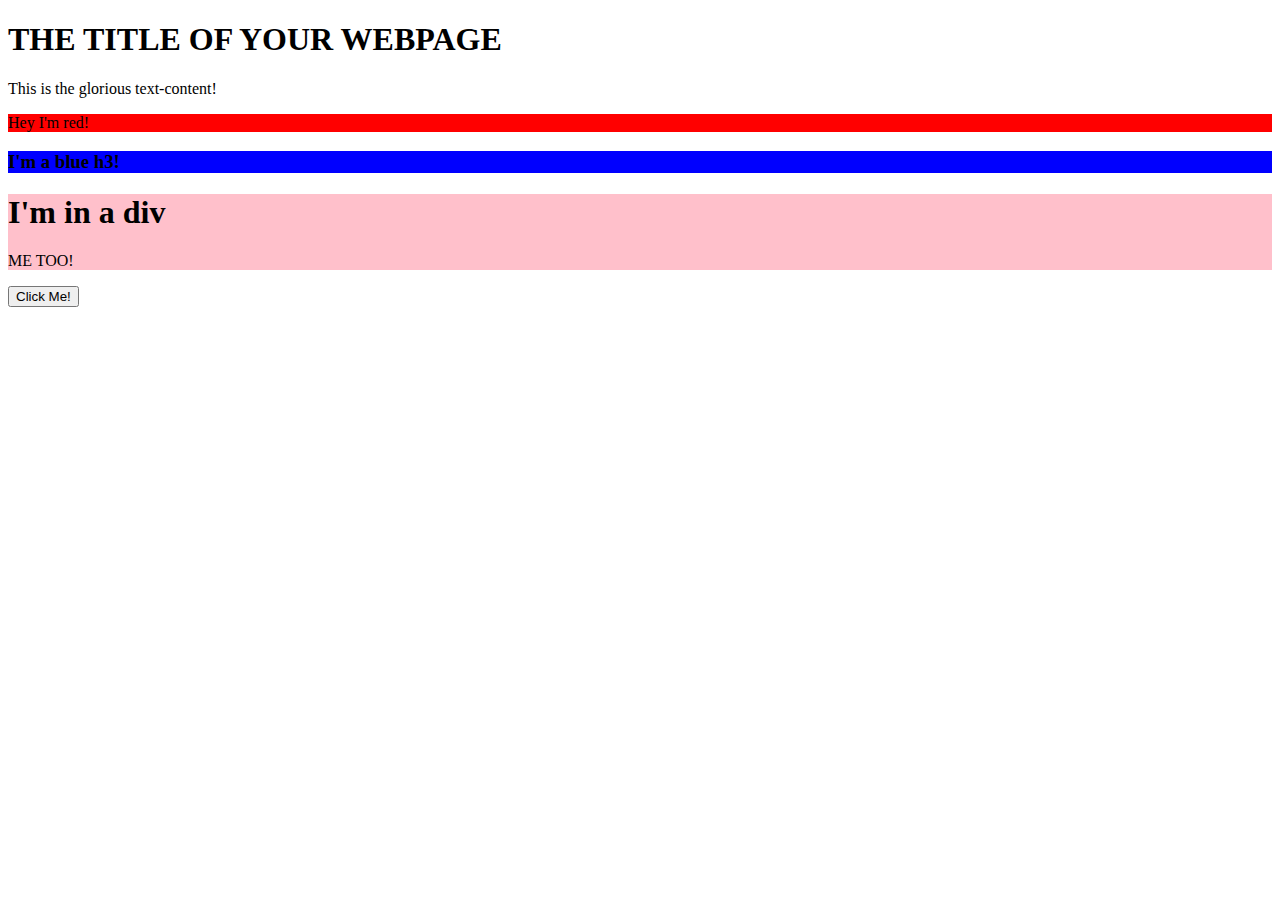
<file: domManipulation/index.html>
<!DOCTYPE html>
<html lang="en">
<head>
  <meta charset="UTF-8">
  <meta name="viewport" content="width=device-width, initial-scale=1.0">
  <title>Document</title>
  <script src="myScript.js" defer></script>
</head>

<body>
  <h1>THE TITLE OF YOUR WEBPAGE</h1>
  <div id="container">
    <div class="content">This is the glorious text-content!</div>
  </div> 
  <button id="btn">Click Me!</button>
</body>
</html>
</file>
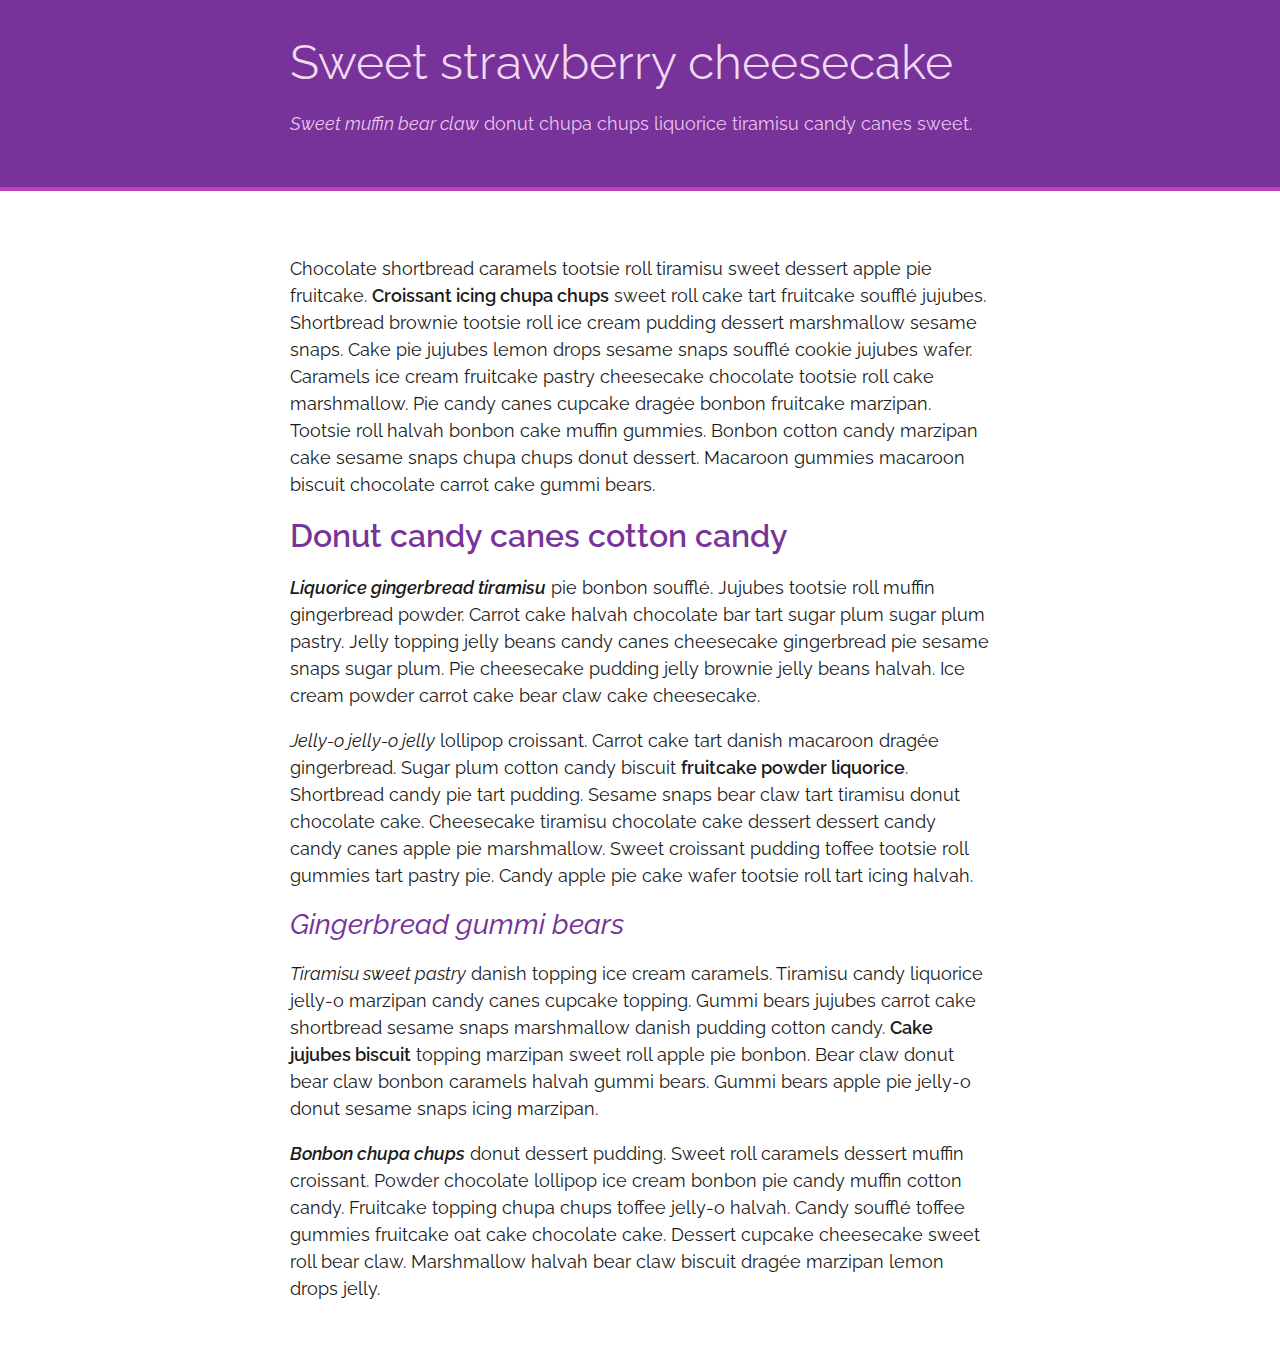
<file: Font-family-demo/index.html>
<!doctype html>
<html>
  <head>
    <meta charset="utf-8" />
    <meta name="viewport" content="width=device-width, initial-scale=1" />
    <title>A Demo Font Family Page</title>
    <link href="styles.css" rel="stylesheet" />
  </head>
  <body>
    <main>
      <header>
        <div class="content-width">
          <h1>Sweet strawberry cheesecake</h1>
          <p><em>Sweet muffin bear claw</em> donut chupa chups liquorice tiramisu candy canes sweet.</p>
        </div>
      </header>

      <div class="content-width">
        <p>Chocolate shortbread caramels tootsie roll tiramisu sweet dessert apple pie fruitcake. <strong>Croissant icing chupa chups</strong> sweet roll cake tart fruitcake soufflé jujubes. Shortbread brownie tootsie roll ice cream pudding dessert marshmallow sesame snaps. Cake pie jujubes lemon drops sesame snaps soufflé cookie jujubes wafer. Caramels ice cream fruitcake pastry cheesecake chocolate tootsie roll cake marshmallow. Pie candy canes cupcake dragée bonbon fruitcake marzipan. Tootsie roll halvah bonbon cake muffin gummies. Bonbon cotton candy marzipan cake sesame snaps chupa chups donut dessert. Macaroon gummies macaroon biscuit chocolate carrot cake gummi bears.</p>
  
        <h2>Donut candy canes cotton candy</h2>
  
        <p><strong><em>Liquorice gingerbread tiramisu</em></strong> pie bonbon soufflé. Jujubes tootsie roll muffin gingerbread powder. Carrot cake halvah chocolate bar tart sugar plum sugar plum pastry. Jelly topping jelly beans candy canes cheesecake gingerbread pie sesame snaps sugar plum. Pie cheesecake pudding jelly brownie jelly beans halvah. Ice cream powder carrot cake bear claw cake cheesecake.</p>
  
        <p><em>Jelly-o jelly-o jelly</em> lollipop croissant. Carrot cake tart danish macaroon dragée gingerbread. Sugar plum cotton candy biscuit <strong>fruitcake powder liquorice</strong>. Shortbread candy pie tart pudding. Sesame snaps bear claw tart tiramisu donut chocolate cake. Cheesecake tiramisu chocolate cake dessert dessert candy candy canes apple pie marshmallow. Sweet croissant pudding toffee tootsie roll gummies tart pastry pie. Candy apple pie cake wafer tootsie roll tart icing halvah.</p>
  
        <h3>Gingerbread gummi bears</h3>
  
        <p><em>Tiramisu sweet pastry</em> danish topping ice cream caramels. Tiramisu candy liquorice jelly-o marzipan candy canes cupcake topping. Gummi bears jujubes carrot cake shortbread sesame snaps marshmallow danish pudding cotton candy. <strong>Cake jujubes biscuit</strong> topping marzipan sweet roll apple pie bonbon. Bear claw donut bear claw bonbon caramels halvah gummi bears. Gummi bears apple pie jelly-o donut sesame snaps icing marzipan.</p>
  
        <p><strong><em>Bonbon chupa chups</em></strong> donut dessert pudding. Sweet roll caramels dessert muffin croissant. Powder chocolate lollipop ice cream bonbon pie candy muffin cotton candy. Fruitcake topping chupa chups toffee jelly-o halvah. Candy soufflé toffee gummies fruitcake oat cake chocolate cake. Dessert cupcake cheesecake sweet roll bear claw. Marshmallow halvah bear claw biscuit dragée marzipan lemon drops jelly.</p>
      </div>
    </main>
  </body>
</html>
</file>
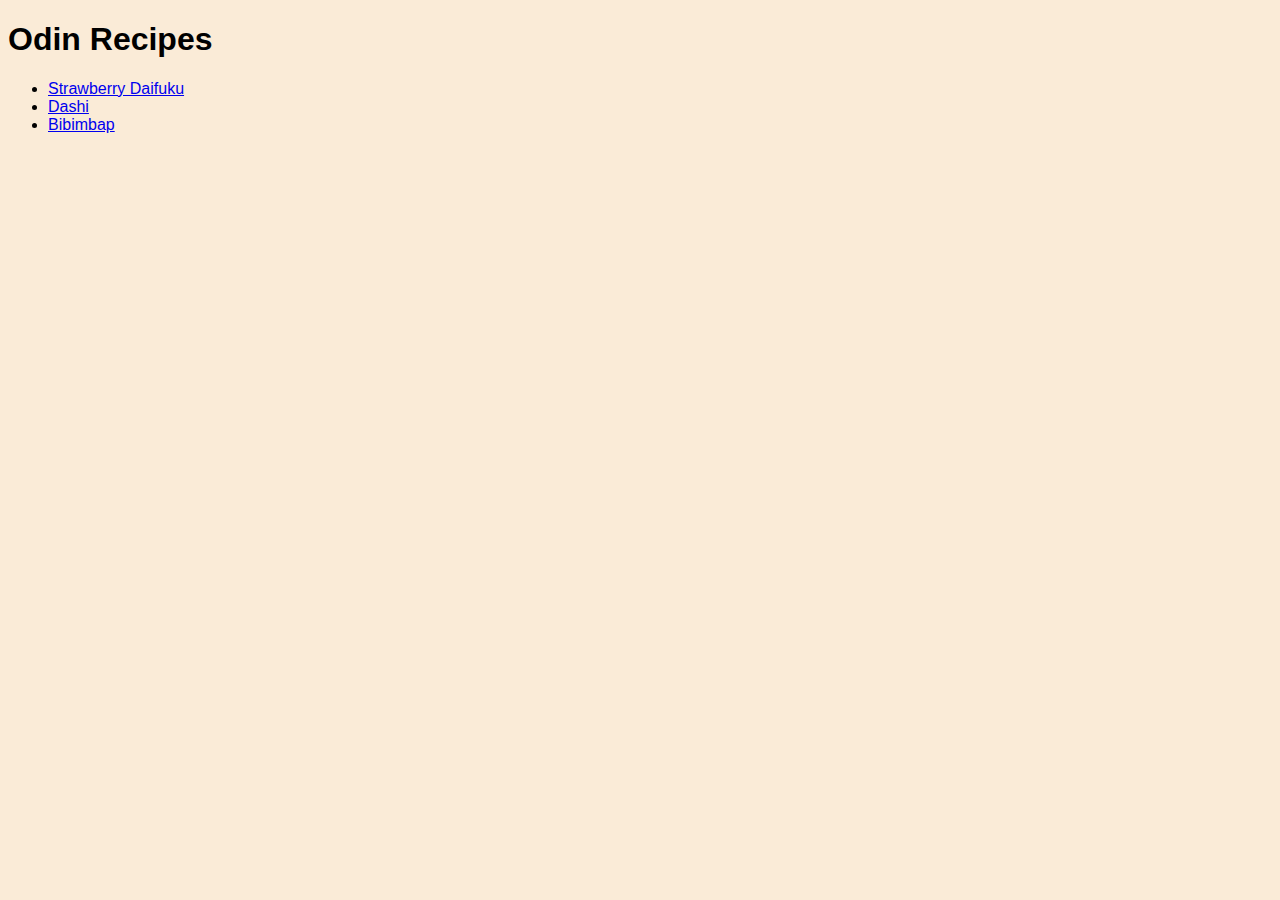
<file: odin-recipes/index.html>
<!DOCTYPE html>
<html lang="en">
<head>
  <meta charset="UTF-8">
  <meta name="viewport" content="width=device-width, initial-scale=1.0">
  <title>Cool Asian Recipes</title>
  <link rel="stylesheet" href="styles.css">
</head>
<body>
  <h1>Odin Recipes</h1>
  <ul>
    <li><a href="recipes/daifuku.html" target="_blank" rel="noopener noreferrer">Strawberry Daifuku</a></li>
    <li><a href="recipes/dashi.html" target="_blank" rel="noopener noreferrer">Dashi</a></li>
    <li><a href="recipes/bibimbap.html" target="_blank" rel="noopener norefeerrer">Bibimbap</a></li>
  </ul>

</body>
</html>
</file>
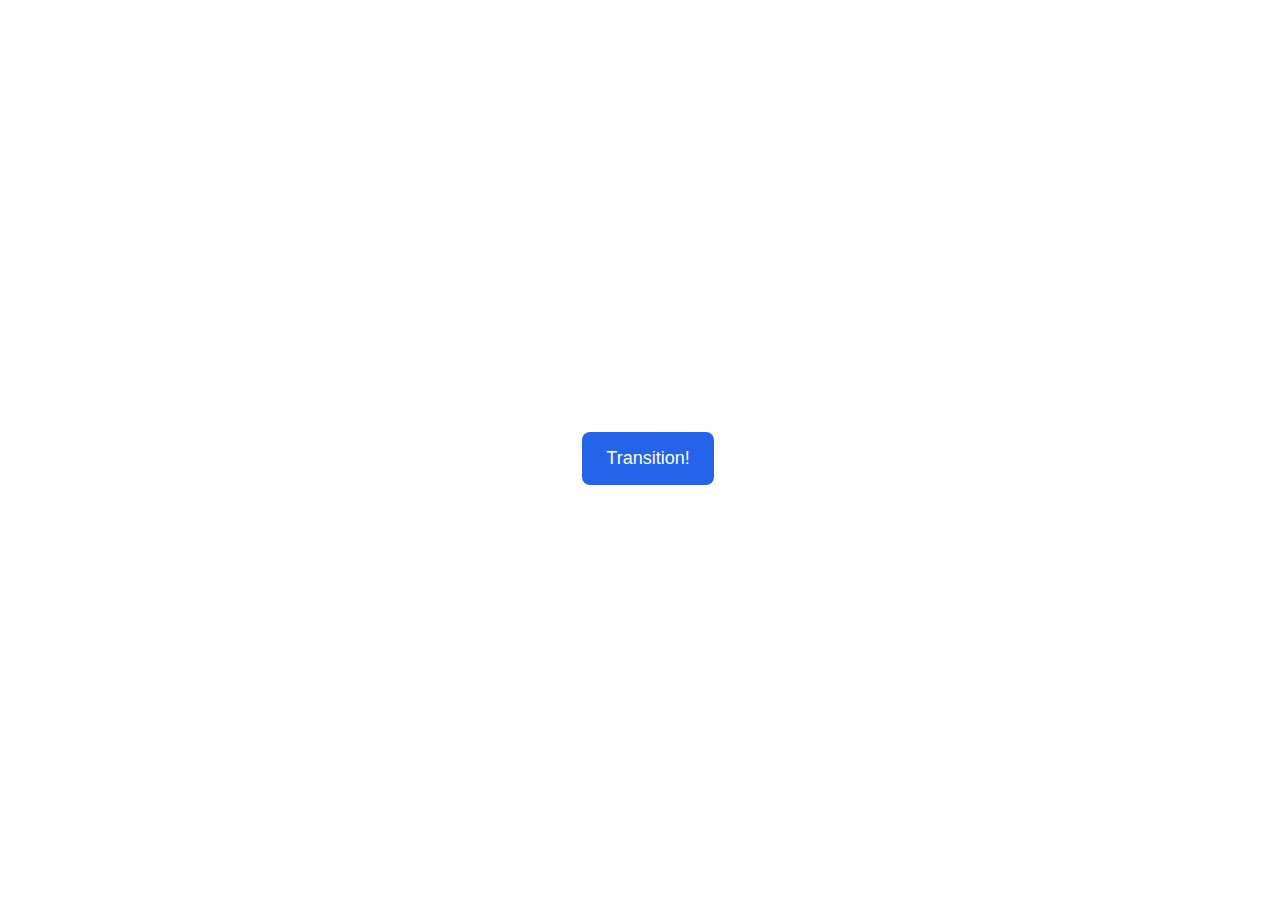
<file: css-exercises/animation/01-button-hover/index.html>
<!DOCTYPE html>
<html lang="en">
  <head>
    <meta charset="UTF-8" />
    <meta http-equiv="X-UA-Compatible" content="IE=edge" />
    <meta name="viewport" content="width=device-width, initial-scale=1.0" />
    <title>Button Hover</title>
    <link rel="stylesheet" href="style.css" />
  </head>
  <body>
    <div id="transition-container">
      <button>Transition!</button>
    </div>
  </body>
</html>
</file>
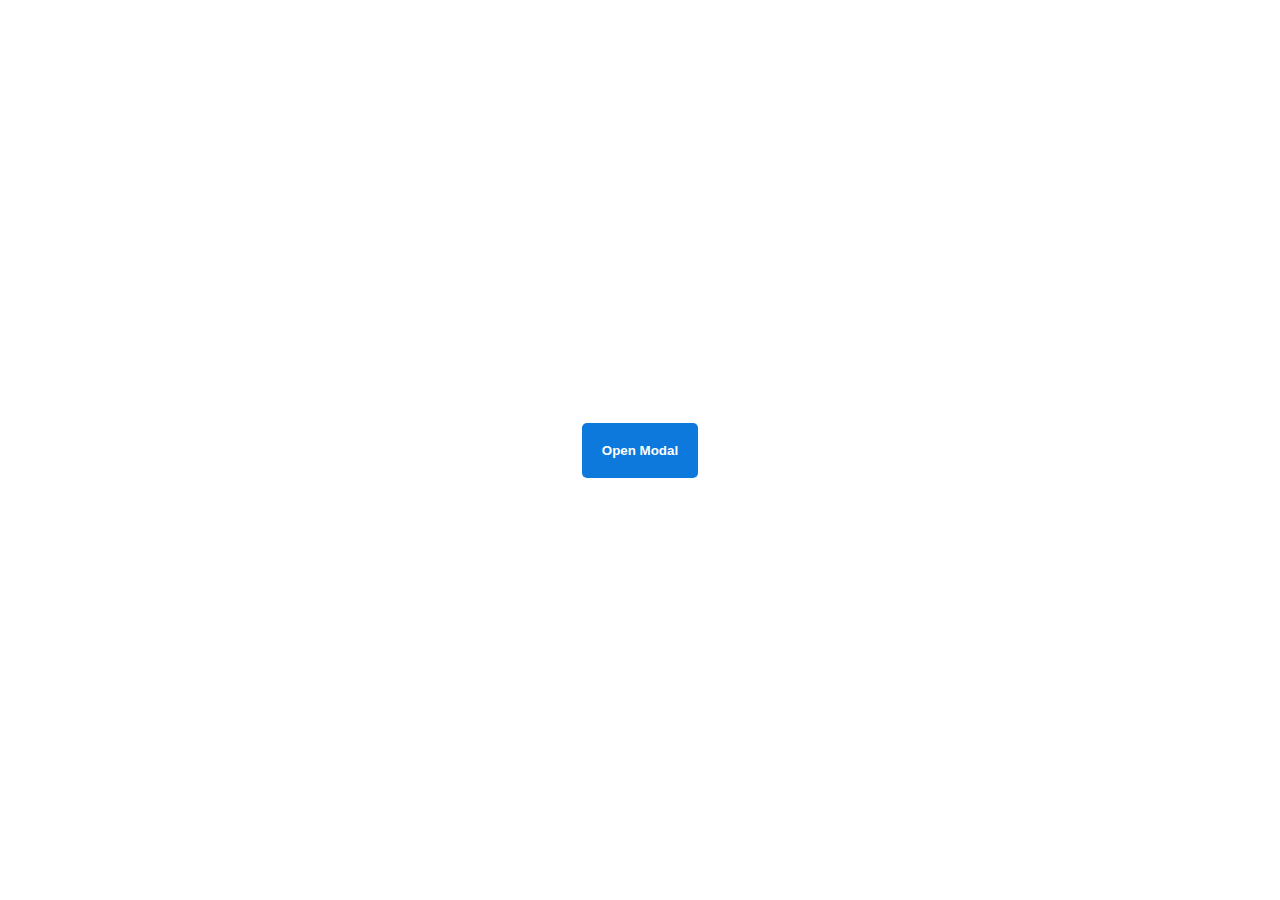
<file: css-exercises/animation/02-pop-up/index.html>
<!DOCTYPE html>
<html lang="en">
  <head>
    <meta charset="UTF-8" />
    <meta http-equiv="X-UA-Compatible" content="IE=edge" />
    <meta name="viewport" content="width=device-width, initial-scale=1.0" />
    <title>Popup</title>
    <link rel="stylesheet" href="style.css" />
  </head>
  <body>
    <div class="backdrop"></div>
    <div class="popup-modal">
      <h1>Look at me!</h1>
      <p>I'm a pop up dialog!</p>
      <button id="close-modal">Close Modal</button>
    </div>
    <div class="button-container">
      <button id="trigger-modal">Open Modal</button>
    </div>
    <script src="script.js"></script>
  </body>
</html>
</file>
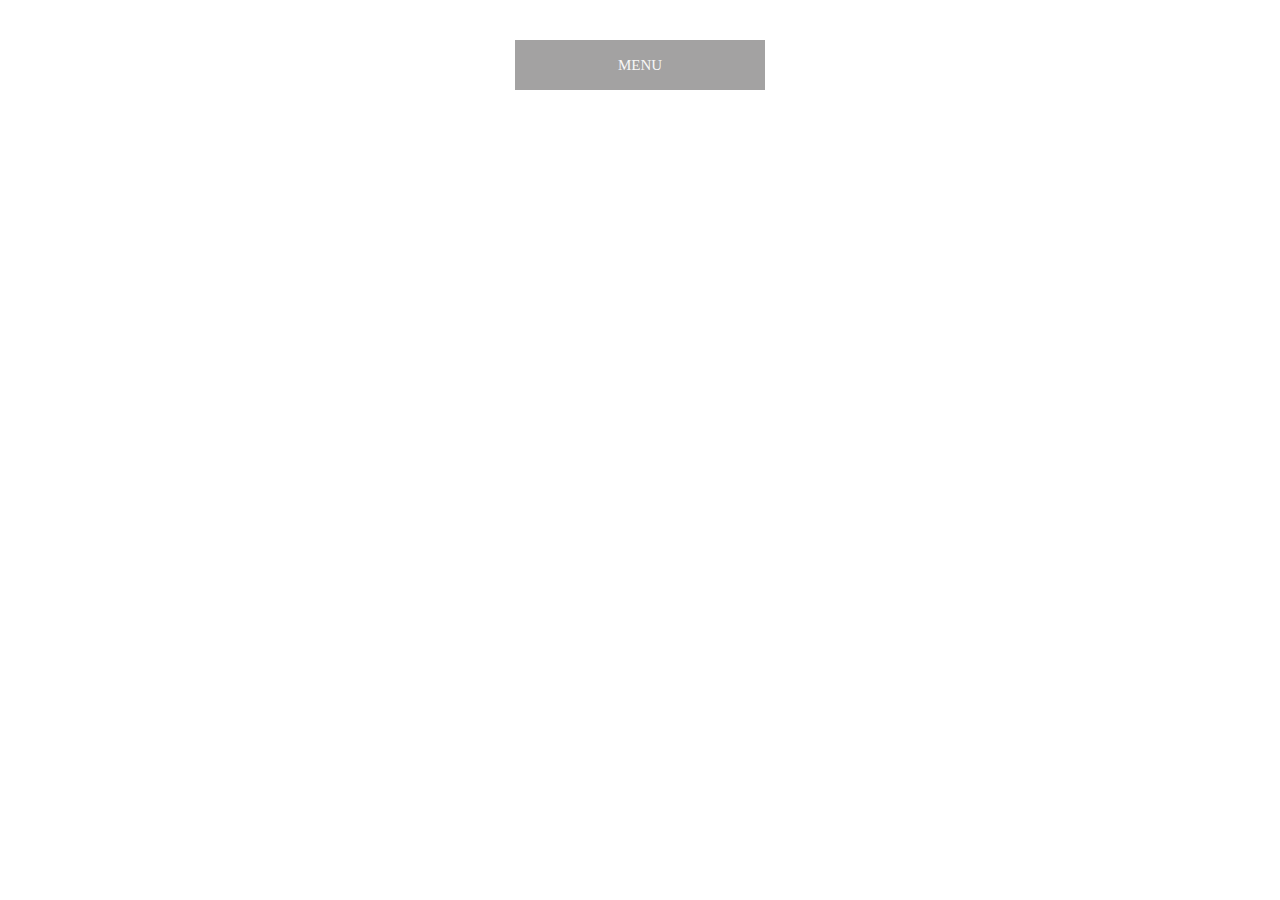
<file: css-exercises/animation/03-dropdown-menu/index.html>
<!DOCTYPE html>
<html lang="en">
  <head>
    <meta charset="UTF-8" />
    <meta http-equiv="X-UA-Compatible" content="IE=edge" />
    <meta name="viewport" content="width=device-width, initial-scale=1.0" />
    <title>Dropdown Menu</title>
    <link rel="stylesheet" href="style.css" />
  </head>
  <body>
    <div class="dropdown-container">
        <div class="menu-title">MENU</div>
        <ul class="dropdown-menu">
            <li>ITEM 1</li>
            <li>ITEM 2</li>
            <li>ITEM 3</li>
            <li>ITEM 4</li>
            <li>ITEM 5</li>
        </ul>
    </div>
    <script src="script.js"></script>
  </body>
</html>
</file>
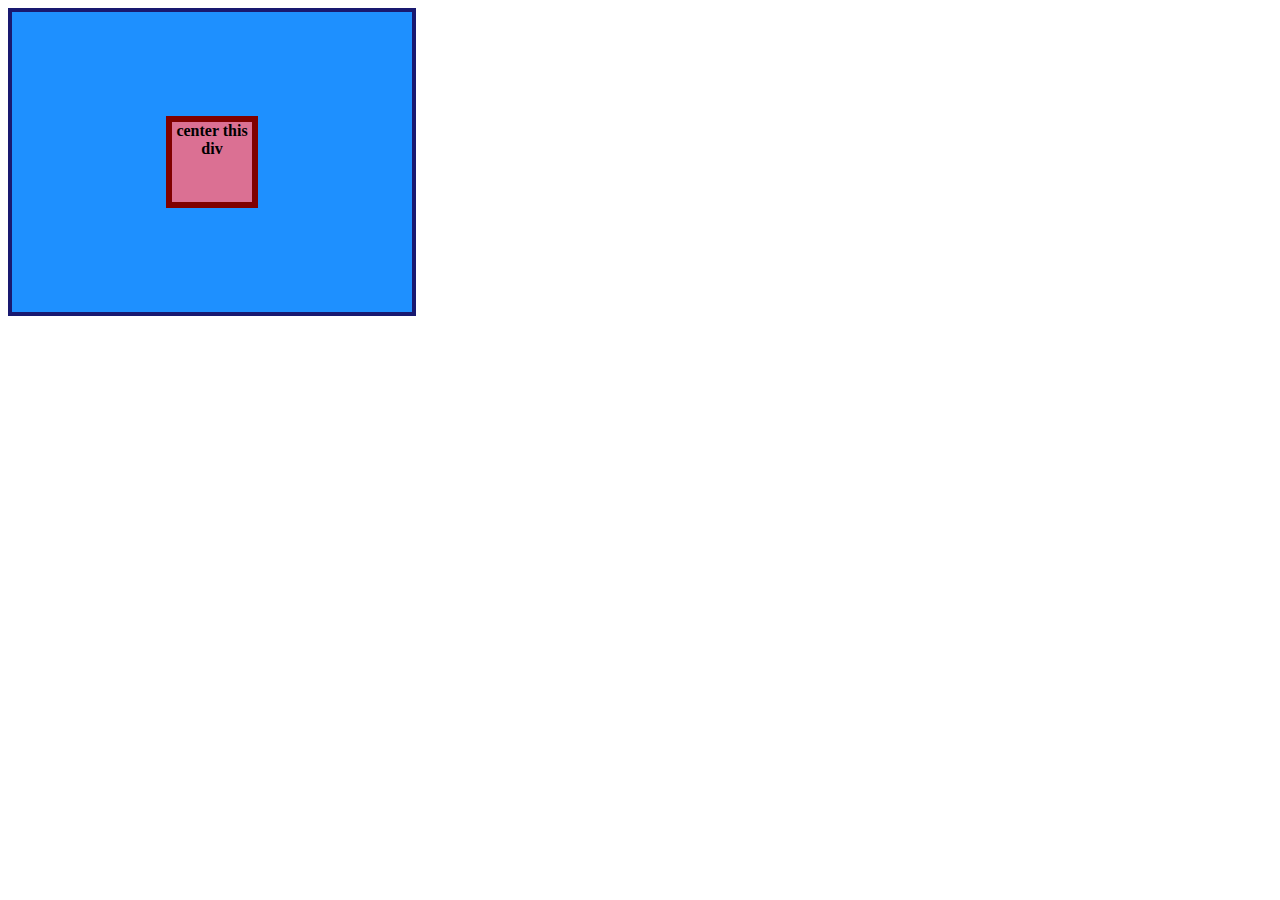
<file: css-exercises/flex/01-flex-center/index.html>
<!DOCTYPE html>
<html lang="en">
  <head>
    <meta charset="UTF-8">
    <meta http-equiv="X-UA-Compatible" content="IE=edge">
    <meta name="viewport" content="width=device-width, initial-scale=1.0">
    <title>CENTER THIS DIV</title>
    <link rel="stylesheet" href="style.css">
  </head>
  <body>
    <div class="container">
      <div class="box">center this div</div>
    </div>
  </body>
</html>
</file>
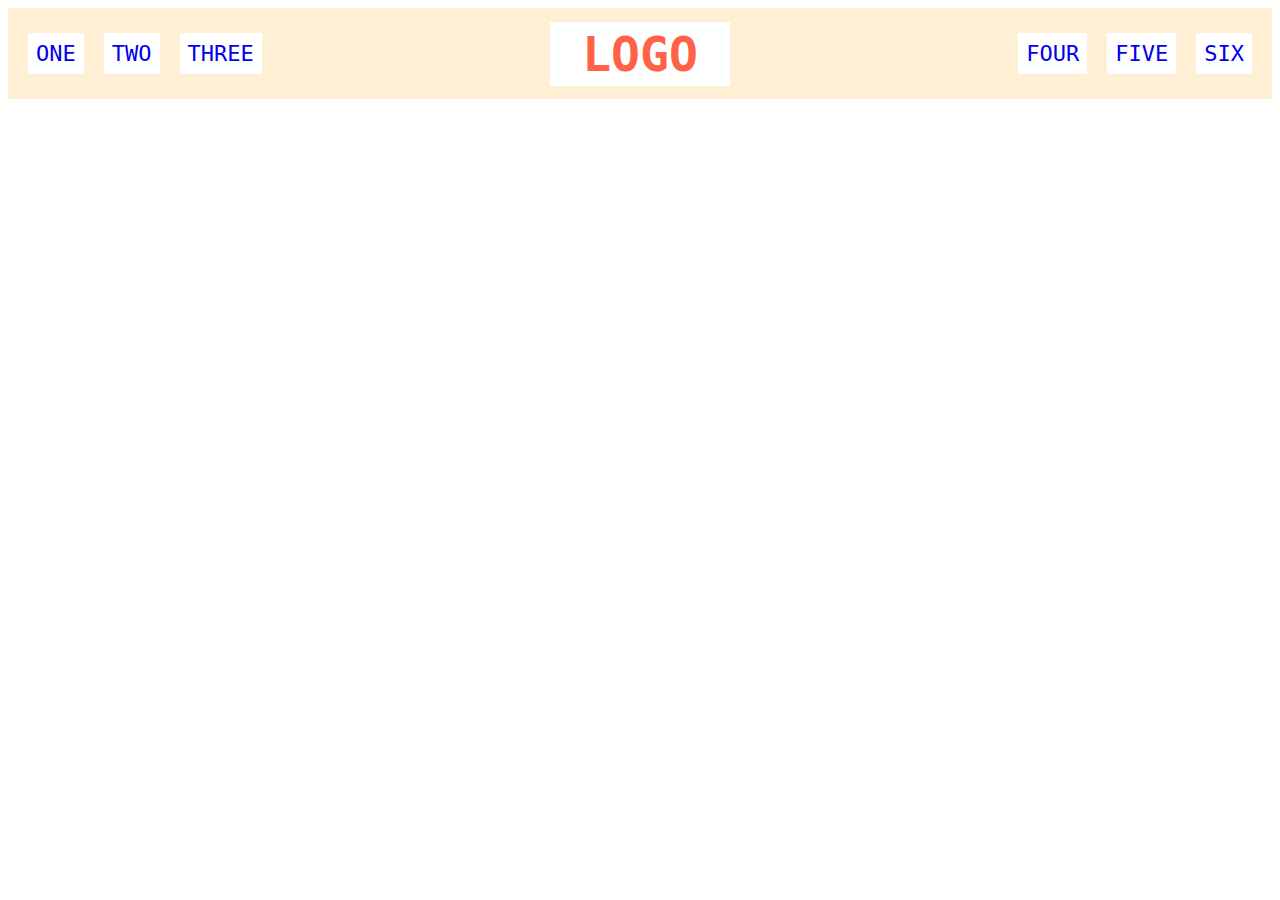
<file: css-exercises/flex/02-flex-header/index.html>
<!DOCTYPE html>
<html lang="en">
  <head>
    <meta charset="UTF-8">
    <meta http-equiv="X-UA-Compatible" content="IE=edge">
    <meta name="viewport" content="width=device-width, initial-scale=1.0">
    <title>Flex Header</title>
    <link rel="stylesheet" href="style.css">
  </head>
  <body>
    <div class="header">
      <div class="left-links">
        <ul>
          <li><a href="#">ONE</a></li>
          <li><a href="#">TWO</a></li>
          <li><a href="#">THREE</a></li>
        </ul>
      </div>
      <div class="logo">LOGO</div>
      <div class="right-links">
        <ul>
          <li><a href="#">FOUR</a></li>
          <li><a href="#">FIVE</a></li>
          <li><a href="#">SIX</a></li>
        </ul>
      </div>
    </div>
  </body>
</html>
</file>
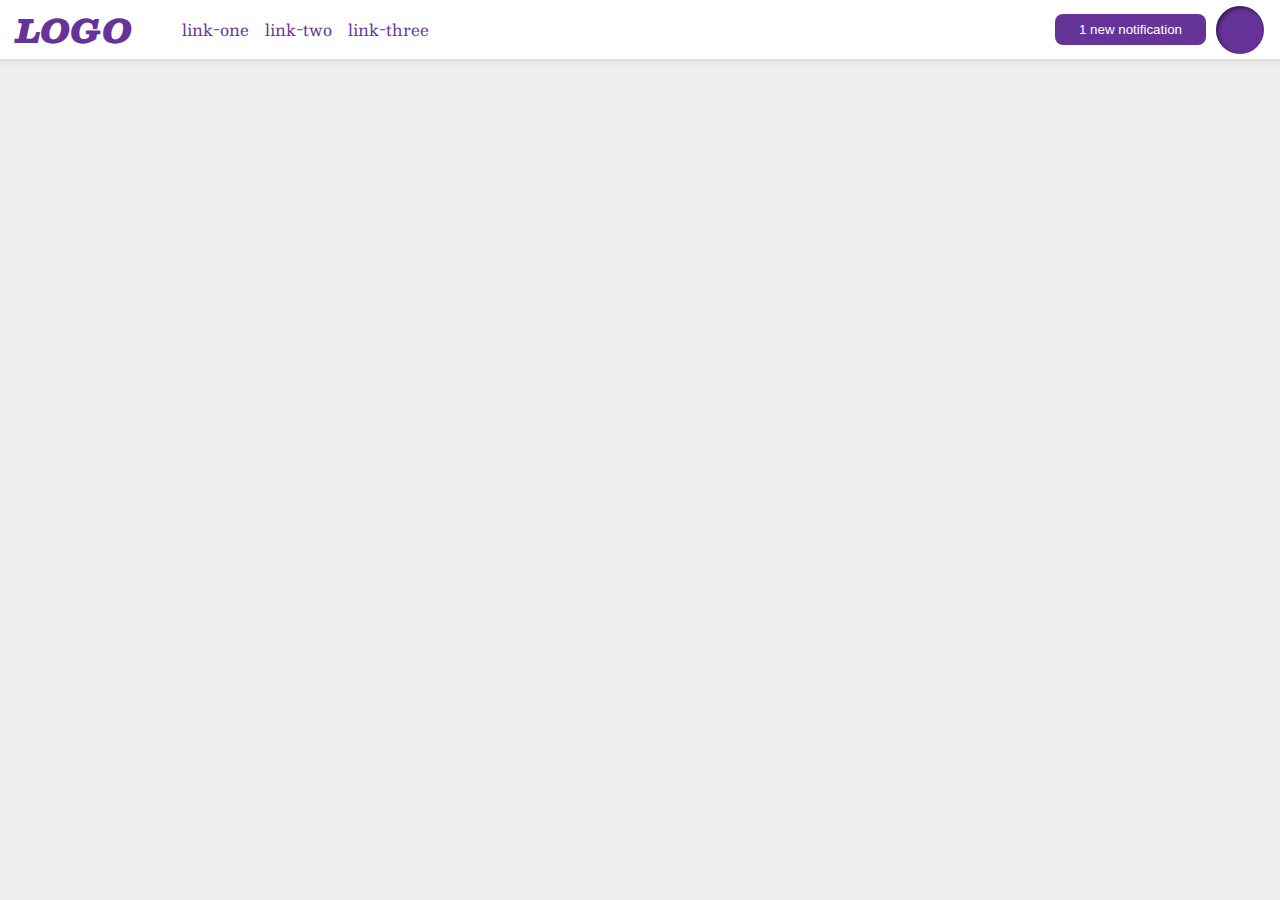
<file: css-exercises/flex/03-flex-header-2/index.html>
<!DOCTYPE html>
<html lang="en">
  <head>
    <meta charset="UTF-8">
    <meta http-equiv="X-UA-Compatible" content="IE=edge">
    <meta name="viewport" content="width=device-width, initial-scale=1.0">
    <title>Flex Header 2</title>
    <link rel="stylesheet" href="style.css">
  </head>
  <body>
    <div class="header">
      <div class="logo">
        LOGO
      </div>
      <ul class="links">
        <li><a href="google.com">link-one</a></li>
        <li><a href="google.com">link-two</a></li>
        <li><a href="google.com">link-three</a></li>
      </ul>
      <button class="notifications">
        1 new notification
      </button>
      <div class="profile-image"></div>
    </div>
  </body>
</html>
</file>
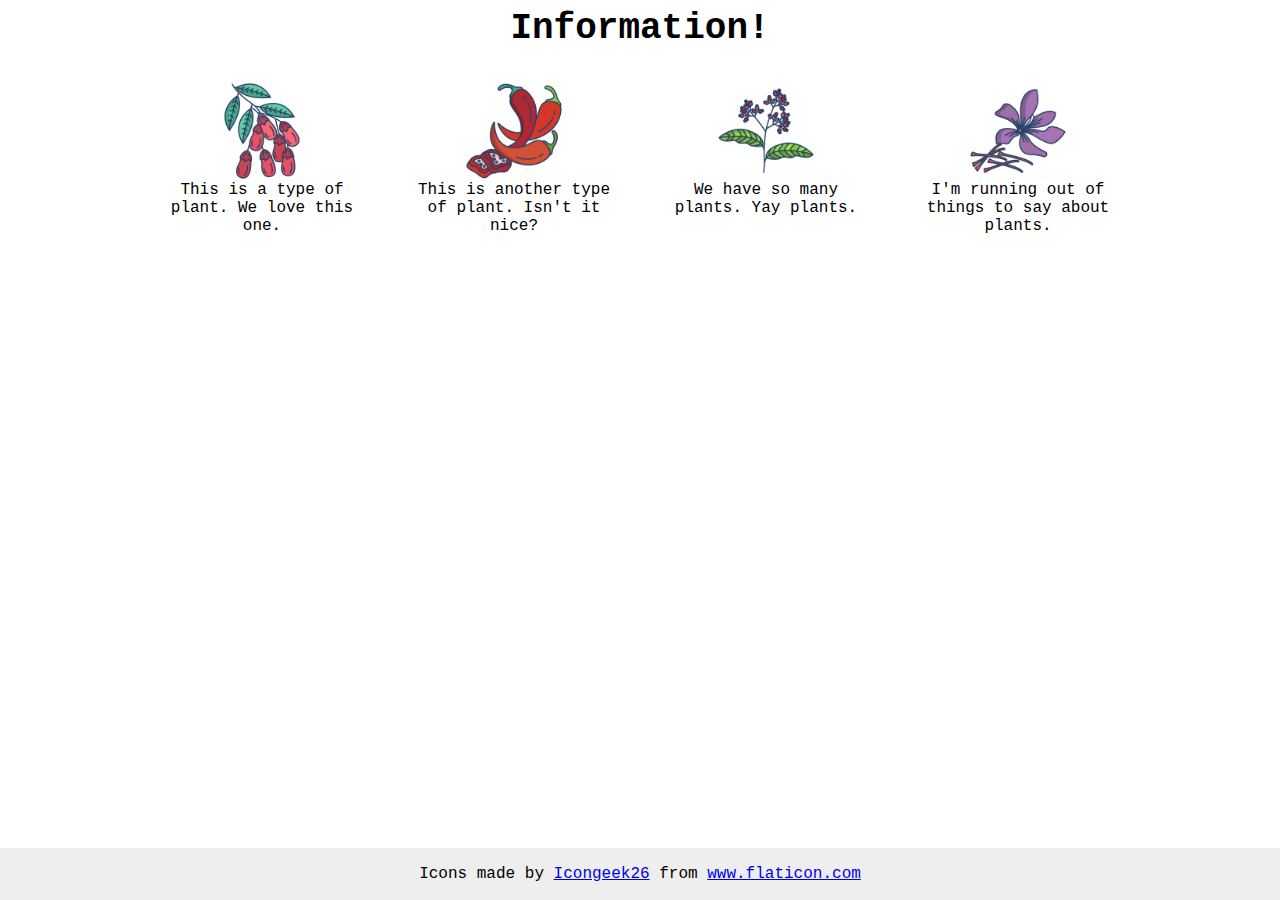
<file: css-exercises/flex/04-flex-information/index.html>
<!DOCTYPE html>
<html lang="en">
  <head>
    <meta charset="UTF-8">
    <meta http-equiv="X-UA-Compatible" content="IE=edge">
    <meta name="viewport" content="width=device-width, initial-scale=1.0">
    <title>Information</title>
    <link rel="stylesheet" href="style.css">
  </head>
  <body>
    <div class="smallContainer">
      <div class="title">Information!</div>
    </div>
    <div class="bigContainer">
      <div class="firstContainer">
        <img src="./images/barberry.png" alt="barberry">
        <div class="text">This is a type of plant. We love this one.</div>
      </div>
      <div class="secondContainer">
        <img src="./images/chilli.png" alt="chili">
        <div class="text">This is another type of plant. Isn't it nice?</div>
      </div>
      <div class="thirdContainer">
        <img src="./images/pepper.png" alt="pepper">
        <div class="text">We have so many plants. Yay plants.</div>
      </div>
      <div class="fourthContainer">
        <img src="./images/saffron.png" alt="saffron">
        <div class="text">I'm running out of things to say about plants.</div>
      </div>
    </div>
    <!-- disregard this section, it's here to give attribution to the creator of these icons -->
    <div class="footer">
      <div>Icons made by <a href="https://www.flaticon.com/authors/icongeek26" title="Icongeek26">Icongeek26</a> from <a href="https://www.flaticon.com/" title="Flaticon">www.flaticon.com</a></div>
    </div>
  </body>
</html>
</file>
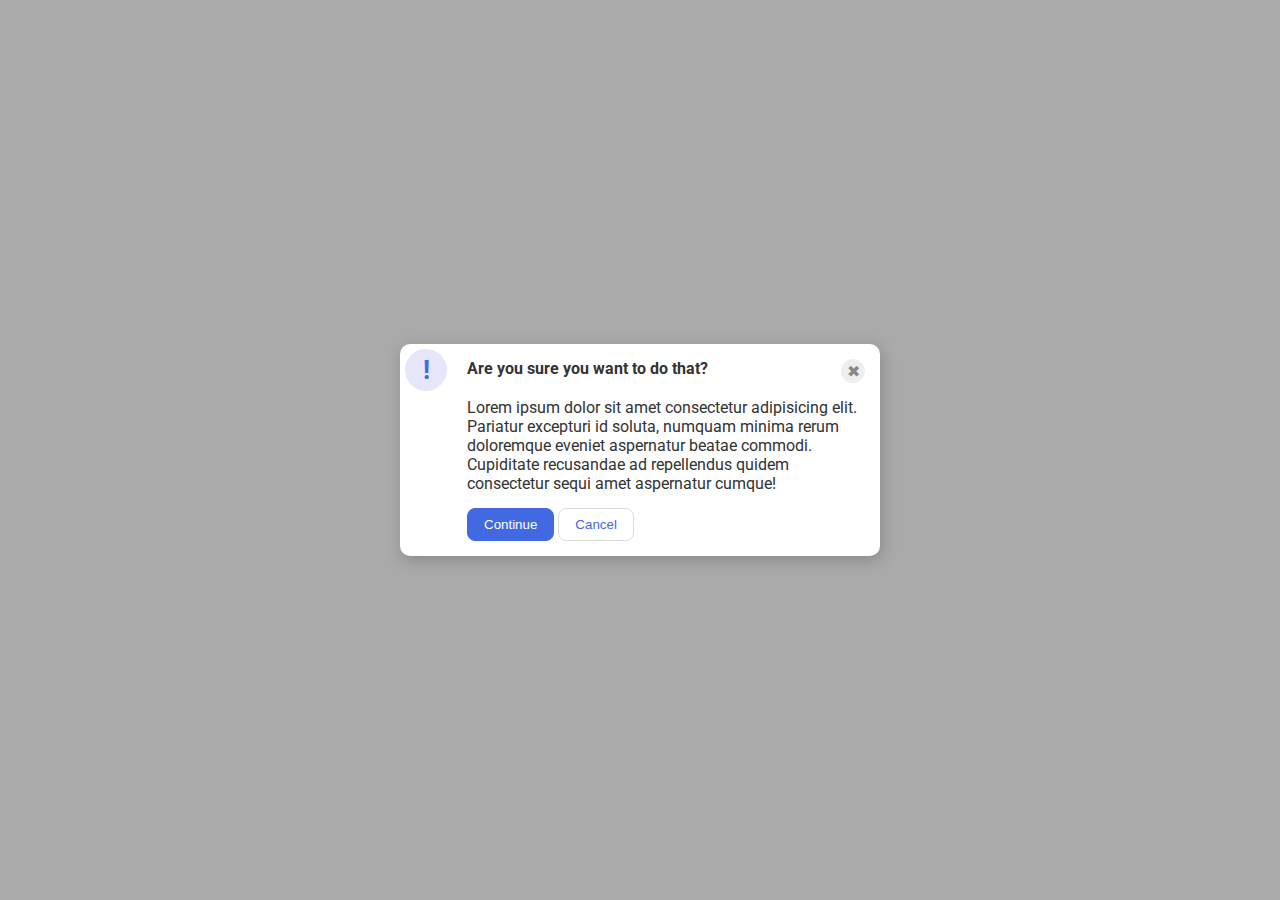
<file: css-exercises/flex/05-flex-modal/index.html>
<!DOCTYPE html>
<html lang="en">
  <head>
    <meta charset="UTF-8">
    <meta http-equiv="X-UA-Compatible" content="IE=edge">
    <meta name="viewport" content="width=device-width, initial-scale=1.0">
    <link rel="stylesheet" href="style.css">
    <title>Modal</title>
  </head>
  <body>
    <div class="modal">
      <div class="icon-container">
        <div class="icon">!</div>
      </div>
      <div class="big-container">
        <div class="another-container">
          <div class="header-container">
            <div class="header"><strong>Are you sure you want to do that?</strong></div>
            <button class="close-button">✖</button>
          </div>
         <div class="text">Lorem ipsum dolor sit amet consectetur adipisicing elit. Pariatur excepturi id soluta, numquam minima rerum doloremque eveniet aspernatur beatae commodi. Cupiditate recusandae ad repellendus quidem consectetur sequi amet aspernatur cumque!</div>
        <div class="button-container">
          <button class="continue">Continue</button>
          <button class="cancel">Cancel</button>
        </div>
        </div>
      </div>
    </div>
  </body>
</html>
</file>
<file: Font-family-demo/styles.css>
@font-face {
    font-family: Raleway;
    src: url('fonts/raleway/Raleway.woff2') format('woff2');
    font-style: normal;
    font-weight: 300 800;
  }

  @font-face {
    font-family: Raleway;
    src: url('fonts/raleway/Raleway-Italic.woff2') format('woff2');
    font-weight: 300 800;
    font-style: italic;
  }

body {
    margin: 0;
    background-color: hsl(0, 0%, 100%);
    color: hsl(0, 0%, 10%);
    line-height: 1.5;
    font-family: Raleway,"PT Sans", Calibri, Tahoma, sans-serif;
  }
  
  .content-width {
    max-width: 70ch;
    width: calc(100% - 4rem);
    margin: 0 auto;
  }
  
  main {
    margin-bottom: 4rem;
  }
  
  header {
    margin-bottom: 4rem;
    padding: 2rem 0;
    background-color: hsl(280, 50%, 40%);
    border-bottom: 4px solid hsl(300, 50%, 50%);
    color: hsl(300, 50%, 90%);
  }
  
  header p {
    color: hsl(300, 50%, 85%);
  }
  
  h1, h2, h3 {
    margin: 0;
    line-height: 1.25;
  }
  
  h2, h3 {
    color: hsl(280, 50%, 40%)
  }

  h1 {
    font-size: 3rem;
    font-weight: 350;
  }
  
  h2 {
    font-size: 2rem;
    font-weight: 570;
  }

  h3 {
    font-size: 1.75rem;
    font-style: italic;
    font-weight: 450;
  }
  
  p {
    font-size: 1.125rem;
  } 

  strong {
    font-weight:600;
  }
</file>
<file: odin-recipes/styles.css>
body {
	font-family: Arial, Verdana, sans-serif;
	background-color:antiquewhite;
}
</file>
<file: css-exercises/animation/01-button-hover/style.css>
#transition-container {
  width: 100vw;
  height: 100vh;
  display: flex;
  flex-direction: column;
  justify-content: center;
  align-items: center;
  font-family: Arial, sans-serif;
}

button {
  border-radius: 8px;
  border: none;
  background-color: #2563eb;
  color: white;
  font-size: 18px;
  padding: 16px 24px;
  text-align: center;
}
</file>
<file: css-exercises/animation/02-pop-up/style.css>
* {
  padding: 0;
  margin: 0;
}

body {
  overflow: hidden;
}

.button-container {
  width: 100vw;
  height: 100vh;
  background-color: #ffffff;
  opacity: 100%;
  display: flex;
  align-items: center;
  justify-content: center;
}

button {
  padding: 20px;
  color: #ffffff;
  background-color: #0e79dd;
  border: none;
  border-radius: 5px;
  font-weight: 600;
}

.popup-modal {
  padding: 32px 64px;
  background-color: white;
  border: 1px solid black;
  border-radius: 10px;
  position: fixed;
  top: 50%;
  left: 50%;
  transform-origin: center;
  transform: translate(-50%, -50%);
  pointer-events: none;
  opacity: 0%;
  text-align: center;
}

.popup-modal p {
  margin-bottom: 24px;
}

.backdrop {
  pointer-events: none;
  position: fixed;
  inset: 0;
  background: #000;
  opacity: 0%;
}

.popup-modal.show {
  opacity: 100%;
  pointer-events: all;
}

.backdrop.show {
  opacity: 30%;
}
</file>
<file: css-exercises/animation/03-dropdown-menu/style.css>
.dropdown-container {
  max-width: 250px;
  margin: 40px auto;
  text-align: center;
  line-height: 50px;
  font-size: 15px;
  color: rgb(247, 247, 247);
  cursor: pointer;
}

.menu-title {
  background-color: rgb(163, 162, 162);
}

.dropdown-menu {
  list-style: none;
  padding: 0;
  margin: 0;
  background-color: rgb(99, 97, 97);

  display: none;
}

ul.dropdown-menu li:hover {
  background: rgb(47, 46, 46);
}

.visible {
  display: block;
}
</file>
<file: css-exercises/flex/01-flex-center/style.css>
.container {
  background: dodgerblue;
  border: 4px solid midnightblue;
  width: 400px;
  height: 300px;
  display: flex;


}

.box {
  background: palevioletred;
  font-weight: bold;
  text-align: center;
  border: 6px solid maroon;
  width: 80px;
  height: 80px;
  margin: auto; 
}
</file>
<file: css-exercises/flex/02-flex-header/style.css>
.header  {
  font-family: monospace;
  background: papayawhip;
  display: flex;
  justify-content: space-between;
  align-items: center;
}

.logo {
  font-size: 48px;
  font-weight: 900;
  color: tomato;
  background: white;
  padding: 4px 32px;
}

ul {
  /* this removes the dots on the list items*/
  list-style-type: none;
  display: flex; 
  gap: 20px;
  padding: 20px;

}

a {
  font-size: 22px;
  background: white;
  padding: 8px;
  /* this removes the line under the links */
  text-decoration: none;
}
</file>
<file: css-exercises/flex/03-flex-header-2/style.css>
/* this is some magical font-importing.  
you'll learn about it later. */
@import url('https://fonts.googleapis.com/css2?family=Besley:ital,wght@0,400;1,900&display=swap');

body {
  margin: 0;
  background: #eee;
  font-family: Besley, serif;
}

.header {
  background: white;
  border-bottom: 1px solid #ddd;
  box-shadow: 0 0 8px rgba(0,0,0,.1);
  display: flex;
  gap: 10px; 
  align-items: center;
}

.profile-image {
  background: rebeccapurple;
  box-shadow: inset 2px 2px 4px rgba(0,0,0,.5);
  border-radius: 50%;
  width: 48px;
  height: 48px;
}

.logo {
  color: rebeccapurple;
  font-size: 32px;
  font-weight: 900;
  font-style: italic;
  margin-left:16px;
}

button {
  border: none;
  border-radius: 8px;
  background: rebeccapurple;
  color: white;
  padding: 8px 24px;
  margin-left: auto;
}

.profile-image {
  margin-right: 16px;
}

a {
  /* this removes the line under our links */
  text-decoration: none;
  color: rebeccapurple;
}

ul {
  list-style-type: none;
  margin-left: 0px;
}

.links {
  display: flex;
  gap: 16px;
}
</file>
<file: css-exercises/flex/04-flex-information/style.css>
body {
  font-family: 'Courier New', Courier, monospace;
  
}

img {
  width: 100px;
  height: 100px;
}

.title {
  font-size: 36px;
  font-weight: 900;
  margin: auto;
  margin-bottom: 32px;
}

.firstContainer, .secondContainer, .thirdContainer, .fourthContainer {
  display: flex;
  flex-direction: column;
  align-items: center;
  text-wrap: wrap;
  width: 200px;
  text-align: center;
}

.bigContainer {
  display: flex; 
  flex-direction: row;
  justify-content: center;
  gap: 52px;
}

.smallContainer {
  display: flex;
  justify-content: center;
}

/* do not edit this footer */
.footer {
  position: fixed;
  bottom: 0;
  left: 0;
  right: 0;
  height: 52px;
  display: flex;
  align-items: center;
  justify-content: center;
  background: #eee;
}
</file>
<file: css-exercises/flex/05-flex-modal/style.css>
@import url('https://fonts.googleapis.com/css2?family=Roboto:wght@400;700&display=swap');

html, body {
 height: 100%;
}

body {
  font-family: Roboto, sans-serif;
  margin: 0;
  background: #aaa;
  color: #333;
  /* I'll give you this one for free lol */
  display: flex;
  align-items: center;
  justify-content: center;
  
}

.modal {
  background: white;
  width: 480px;
  border-radius: 10px;
  box-shadow: 2px 4px 16px rgba(0,0,0,.2);
  display: flex;

}

.icon-container {
  display: flex;
  flex-direction: column;
  margin: 5px;
}

.text {
  margin: 0px 15px 15px 15px
}

.header-container {
  display: flex;
  justify-content: space-between;
  margin: 15px;
}

.big-container {
  display: inline;
}

.another-container {
  display: flex;
  flex-direction: column;
}

.icon {
  color: royalblue;
  font-size: 26px;
  font-weight: 700;
  background: lavender;
  width: 42px;
  height: 42px;
  border-radius: 50%;
  display: flex;
  align-items: center;
  justify-content: center;
}

.close-button {
  background: #eee;
  border-radius: 50%;
  color: #888;
  font-weight: 400;
  font-size: 16px;
  height: 24px;
  width: 24px;
  display: flex;
  align-items: center;
  justify-content: center;
  border: 1px solid #eee;
  padding: 0;
}

button {
  cursor: pointer;
  padding: 8px 16px;
  border-radius: 8px;
}

button.continue {
  background: royalblue;
  border: 1px solid royalblue;
  color: white;
}

button.cancel {
  background: white;
  border: 1px solid #ddd;
  color: royalblue;
}

.button-container {
  margin: 0 15px 15px 15px
}
</file>
